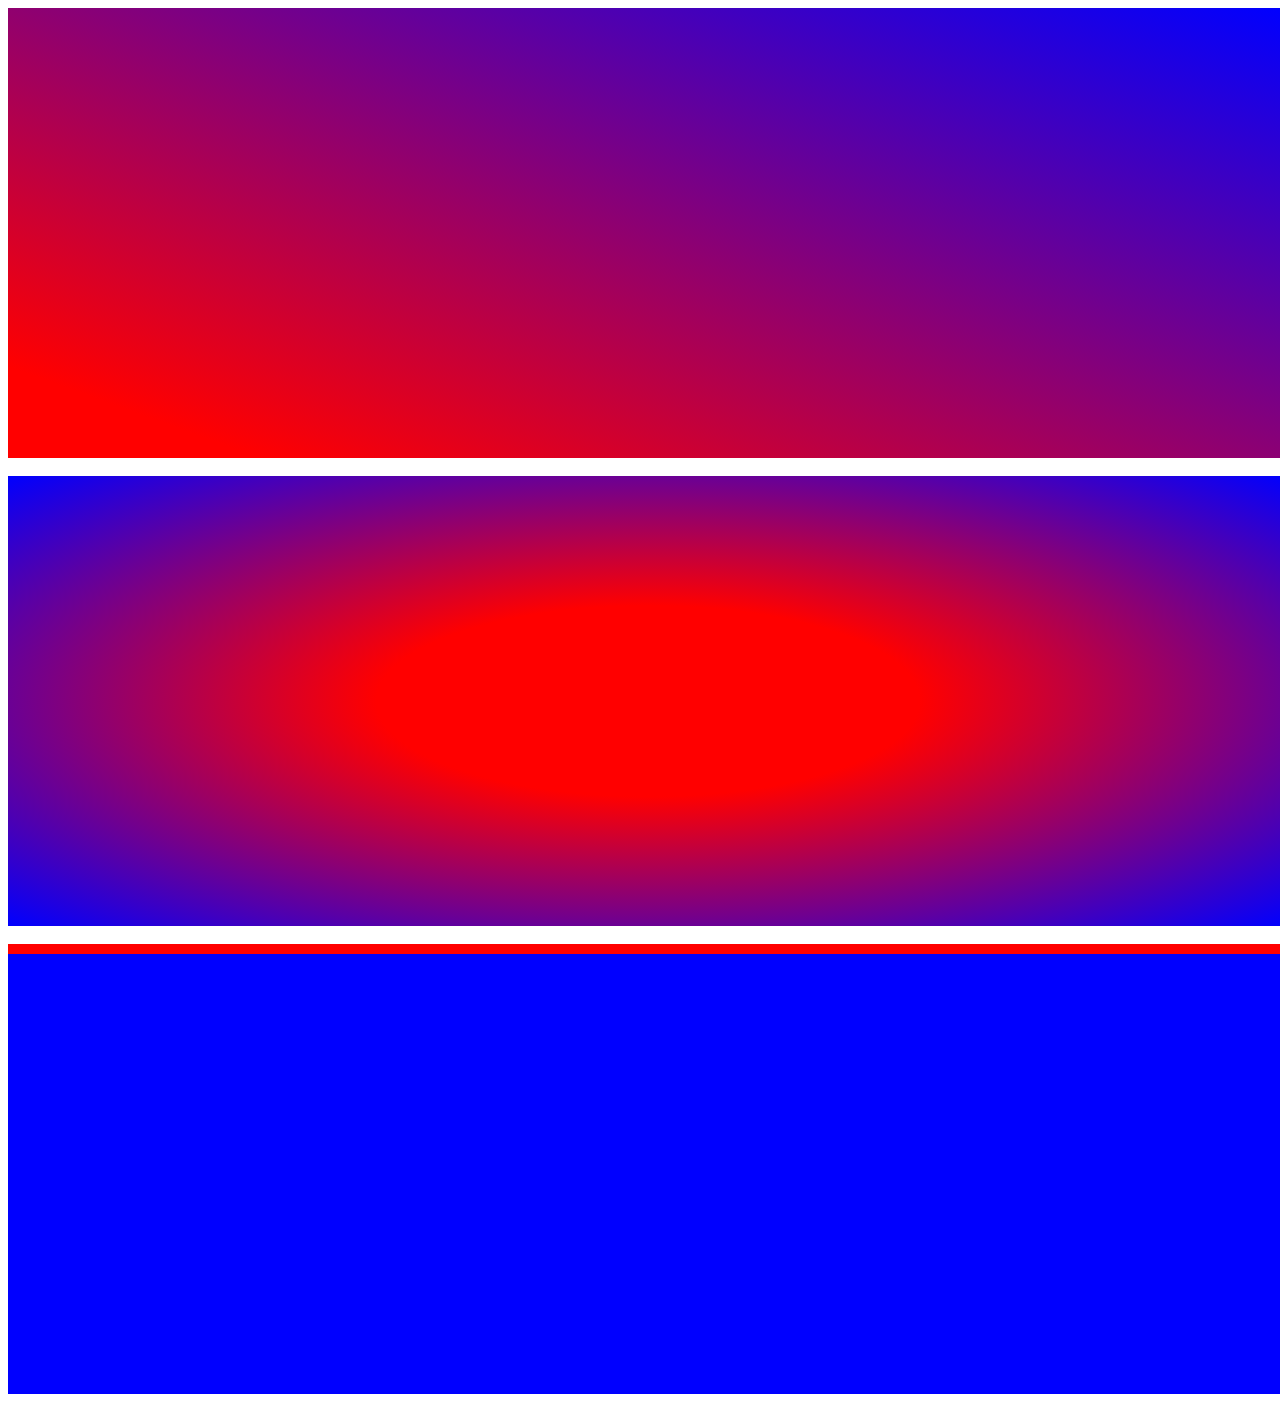
<file: exe.html>
<!DOCTYPE html>
<html lang="en">

<head>
    <meta charset="UTF-8">
    <meta name="viewport" content="width=device-width, initial-scale=1.0">
    <title>Document</title>
    <style>
        .box{
            width: 100vw;
            height: 50vh;
            background-image: linear-gradient(20deg,red 10%, blue );
        }

        .box2 {
            width: 100vw;
            height: 50vh;
            background-image: radial-gradient(red 30%, blue );
        }
        .box3 {
            width: 100vw;
            height: 50vh;
            background-image: linear-gradient(red 10px, blue 10px);
        }
    </style>
</head>

<body>
    <div class="box"></div><br>
    <div class="box2"></div><br>
    <div class="box3"></div><br>
</body>

</html>
</file>
